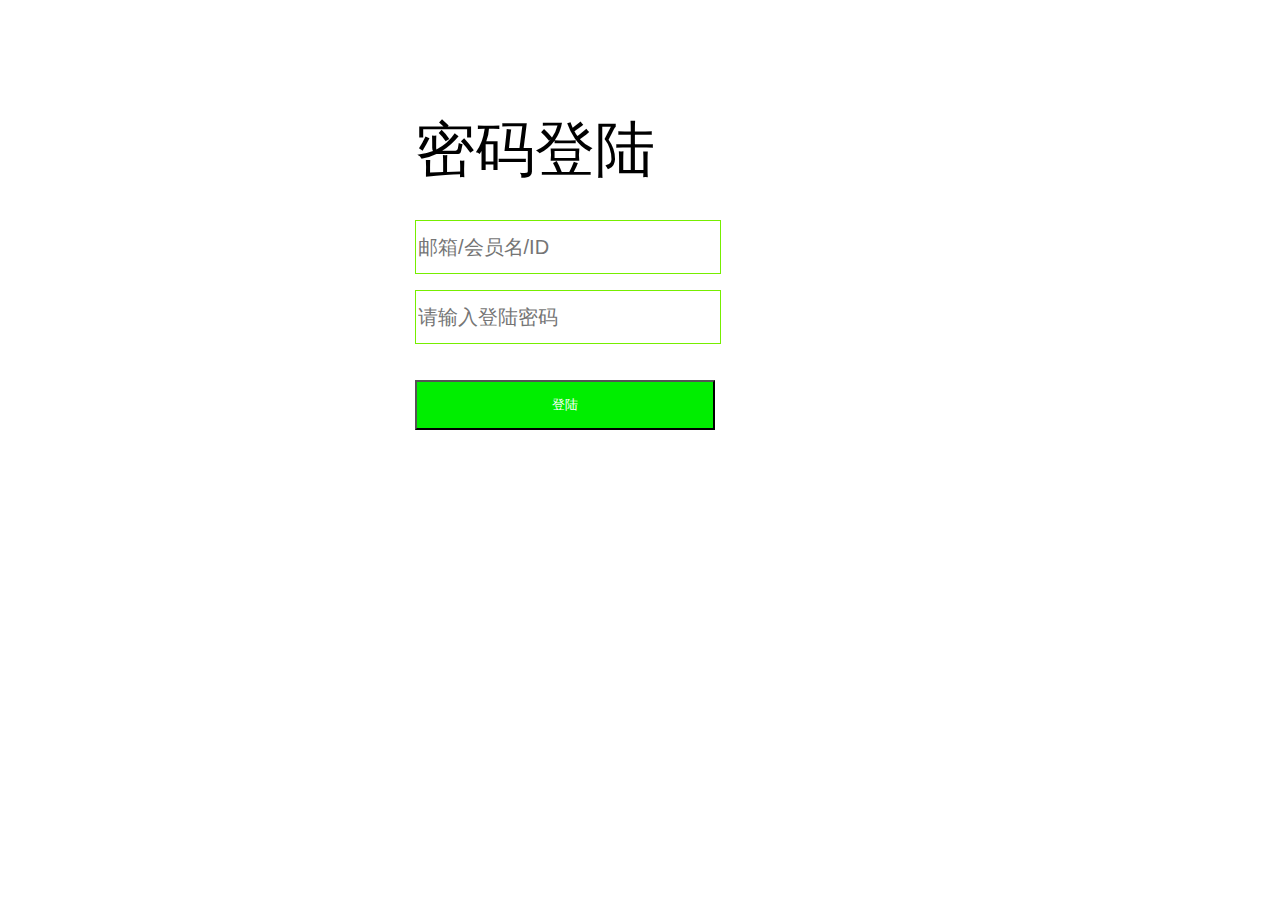
<file: JQuery/3.html>
<!DOCTYPE html>
<html lang="en">
<head>
    <meta charset="UTF-8">
    <title>登陆页面</title>
    <script src="img/jquery-1.12.4.min.js"></script>
    <style>
        body, ul{
            margin: 0px;
            padding: 0px;
            list-style: none;
        }

        #big-box{
            width: 450px;
            height: 700px;
            margin: 100px auto;
            /* background-color: #eeee; */
        }

        #big-box .box1{
            width: 400px;
            height: 100px;
            /* background-color: skyblue; */
        }

        #big-box .box1 p{
            font-size: 60px;
            text-align: left;
            line-height: 100px;
        }

        #big-box .box2{
            width: 300px;
            height: 50px;
            border: 1px solid red;
            /* visibility: hidden; */
            display: none;
            background-color: #FFDEAD;
        }

        #big-box .box2 p{
            font-size: 20px;
            line-height: 0px;
        }

        #big-box .box3 {
            margin-top: 20px;
            width: 300px;
            height: 50px;
            /* border: 1px solid #76EE00; */
            /* background-color: skyblue; */
        }

        #big-box .box3 input{
            width: 300px;
            height: 50px;
            border: 1px solid #76EE00;
            font-size: 20px;
         }

        #big-box .box4{
            margin-top: 20px;
            width: 300px;
            height: 50px;
            /* border: 1px solid #76EE00; */
        } 

        #big-box .box4 input{
            width: 300px;
            height: 50px;
            border: 1px solid #76EE00;
            font-size: 20px;
        }

        #big-box .box5{
            margin-top: 20px;
            width: 300px;
            height: 50px;
            /* border: 1px solid #76EE00; */
        }

        #big-box .box5 input{
            margin-top: 20px;
            width: 300px;
            height: 50px;
            background-color: #00EE00;
            color: #ffff;
        }

    </style>
</head>
<body>
    <div id="big-box">
        <div class="box1"><p>密码登陆</p></div>
        <div class="box2">
            <p>登陆用户名或者密码不正确</p>
        </div>
        <div class="box3">
            <input type="text" placeholder="邮箱/会员名/ID" minlength="4" maxlength="15" class="username">
        </div>
        <div class="box4">
            <input type="password" placeholder="请输入登陆密码" maxlength="15" class="password">
        </div>
        <div class="box5">
            <input type="submit" value="登陆" class="subm">
        </div>
    </div>

    <script>
      // console.log($('.subm')[0])
      

    $(function(){
      

        $('.subm').click(function(){

            var username = $('.username').val();
            console.log(username)
            var password = $('.password').val();

            if(username == 0){
                $('.box2')[0].style.display = 'block';
                return 
            }


            $.ajax({
                type: "POST",
                url: "http://playground.it266.com/login",
                data: {"username": username, "password": password},
                dataType: "json",
                success: function (result) {
                    if (result.status) {  //true
                        alert("登录成功");
                        $('.box2')[0].style.display = 'none';
                        window.location.href = './1.html'
                        window.localStorage.setItem('token',result.data.token);
                    }else{
                        $('.box2')[0].style.display = 'block';
                        return 
                    }
                },
                error: function () {
                     alert("出错了")
                }
            })

        })

        
      }) 

    </script>
</body>
</html>
</file>
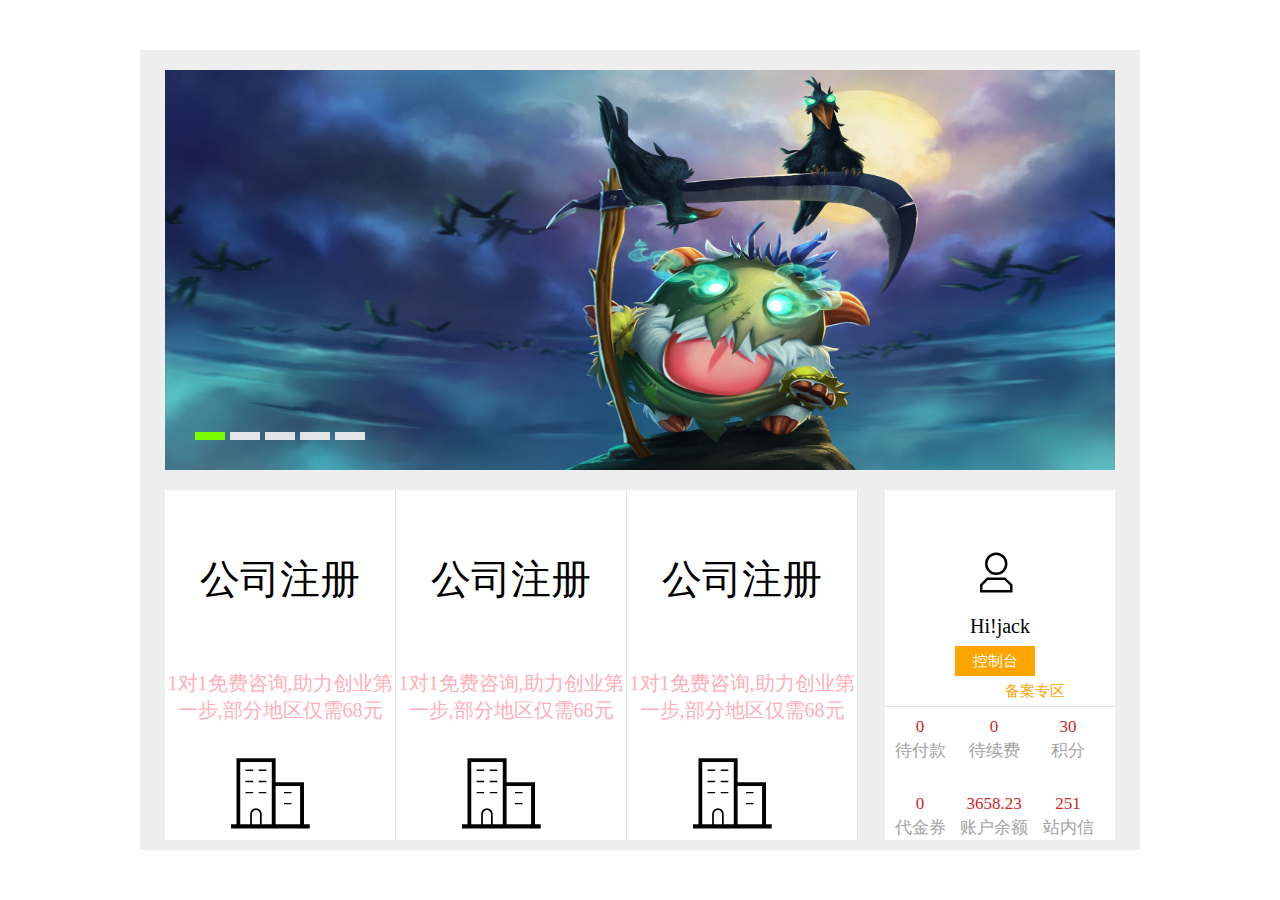
<file: JQuery/4.html>
<!DOCTYPE html>
<html lang="en">
<head>
    <meta charset="UTF-8">
    <title>成功页面</title>
    <link rel="stylesheet" href="./img/font_imd6x7w1m9/iconfont.css">
    <style>
        body, li, ul, ol {
            margin: 0px;
            padding:  0px;
            list-style: none;
        }

        #big-box{
            width:1000px;
            height: 800px;
            /* border: 1px solid black; */
            background-color: #eee;
            margin:  50px auto;
            position: relative;
        }

        #big-box #img-list li img {
            position: absolute;
        }

        #big-box #img-buttom{
            position: absolute;
            width: 175px;
            height: 8px;
            bottom: 30px;
            left: 30px;
            /* border: 1px solid red; */
        }

        #big-box #img-buttom li{
            width: 30px;
            height: 8px;
            float: left;
            background-color: #eeee;
            margin-right: 5px; 
        }

        #big-box #img-buttom li:hover{
            background-color: #7CFC00;
            cursor: pointer;
        }

        #box1{
            width: 950px;
            height: 400px;
            left: 25px;
            top: 20px;
            background-color: #000; 
            position: absolute;
        }

        #box2{
            width: 950px;
            height: 350px;
            bottom: 10px;
            left: 25px;
            /* background-color: #ffff; */
            position: absolute;
        }

        #box2 #bottom-box li {
            height: 350px;
            width: 230px;
            background-color: #ffff;
            float: left;
            border-right: 1px solid #e5e5e5;
            /* border-right: 1px solid #000; */
        }

        #box2 #bottom-box .bottom-right{
            margin-left: 27px;
            border-right: none;
            /* background-color: pink; */
        }

        #box2 #bottom-box .bottom-1 .text-1{
            font-size: 40px;
            text-align: center;
            line-height: 100px;
        }


        #box2 #bottom-box .bottom-1 .text-2{
            font-size: 20px;
            text-align: center;
            color: #FFAEB9;
        }

        #box2 #bottom-box .bottom-1 .iconfont{
            font-size: 90px;
            margin-left: 60px;
        }


        #box2 #bottom-box .bottom-4 .iconfont{
            font-size: 60px;
            margin-left: 80px;
            margin-top: 50px;
            margin-bottom: 0px;
        }


        #box2 #bottom-box .bottom-4 .text-3{
            font-size: 20px;
            text-align: center;
            color: black;
            line-height: 0px;
        }

        #box2 #bottom-box .bottom-4 .bottom-div{
            width: 100%;
            height: 60px;
            /* background-color: skyblue; */
            border-bottom: 1px solid #e5e5e5;
        }

        #box2 #bottom-box .bottom-4 .bottom-div .denglu{
            display: inline-block; 
            height: 30px;
            width: 80px;
            background-color: #FFA500;
            margin-left: 70px;

        }

        #box2 #bottom-box .bottom-4 .bottom-div .denglu p{
            text-align: center;
            color: #ffff;
            line-height: 0px;
            font-size: 15px;
        }

        #box2 #bottom-box .bottom-4 .bottom-div .denglu:hover{
            cursor: pointer;
        }

        #box2 #bottom-box .bottom-4 .bottom-div .zhuce{
            display: inline-block;
            height: 30px;
            width: 170px;
            /* border: 2px solid #FFA500; */
            margin-left: 10px ;
        }

        #box2 #bottom-box .bottom-4 .bottom-div .zhuce p{
            text-align: center;
            color: #FFA500;
            line-height: 0px;
            font-size: 15px;
            text-align: right;
        }
       
        #box2 #bottom-box .bottom-4 .bottom-div .zhuce :hover{
            cursor: pointer;
        }


        #box2 #bottom-box .bottom-4 .bottom-div1{
            width: 100%;
            height: 134px;
            /* background-color: skyblue; */
            margin-top: 0px;
            /* border-right: 1px solid #e5e5e5; */
        }


        #box2 #bottom-box .bottom-4 .bottom-1{
            width: 70px;
            height: 77px;
            /* background-color: #000; */
            display: inline-block;
        }

        #box2 #bottom-box .bottom-4 .bottom-1 .bottom-1-1{
            font-size: 17px;
            text-align: center;
            color:  #CD2626;
            margin-bottom: 0px;
            margin-top: 10px;

        }

        #box2 #bottom-box .bottom-4 .bottom-1 .bottom-1-2{
            font-size: 17px;
            text-align: center;
            color: #A3A3A3;
            margin-top: 2px;
            margin-bottom: 0px;
        }



    </style>

</head>
<body>
    <div id="big-box">
        <div id="box1">
            <ul id="img-list">
                <li>
                    <img src="img/1.jpg" alt="" width="950px" height="400px">
                </li>
                <li>
                    <img src="img/2.jpg" alt="" width="950px" height="400px">
                </li>
                <li>
                    <img src="img/3.jpg" alt="" width="950px" height="400px">
                </li>
                <li>
                    <img src="img/4.jpg" alt="" width="950px" height="400px">
                </li>
                <li>
                    <img src="img/5.jpg" alt="" width="950px" height="400px">
                </li>
            </ul>
            <ul id="img-buttom">
                <li></li>
                <li></li>
                <li></li>
                <li></li>
                <li></li>
            </ul>
        </div>
        <div id="box2">
            <ul id="bottom-box">
                <li>
                    <div class="bottom-1">
                        <p class="text-1">公司注册</p>
                        <p class="text-2">1对1免费咨询,助力创业第一步,部分地区仅需68元</p>
                        <span class="iconfont">&#xe623;</span>
                    </div>
                </li>
                <li>
                    <div class="bottom-1">
                        <p class="text-1">公司注册</p>
                        <p class="text-2">1对1免费咨询,助力创业第一步,部分地区仅需68元</p>
                        <span class="iconfont">&#xe623;</span>
                    </div>
                </li>
                <li>
                   <div class="bottom-1">
                        <p class="text-1">公司注册</p>
                        <p class="text-2">1对1免费咨询,助力创业第一步,部分地区仅需68元</p>
                        <span class="iconfont">&#xe623;</span>
                    </div>
                </li>
                <li class="bottom-right">
                    <div class="bottom-4" >
                        <p class="iconfont">&#xebac;</p>
                        <p class="text-3">Hi!jack</p>
                        <div class="bottom-div">
                            <div class="denglu">
                                <p>控制台</p>
                            </div>
                            <div class="zhuce">
                                <p>备案专区</p>
                            </div>
                    
                        </div>
                        <div class="bottom-div1">
                            <div class="bottom-1">
                                <p class="bottom-1-1">0</p>
                                <p class="bottom-1-2">待付款</p>
                            </div>
                            <div class="bottom-1">
                                <p class="bottom-1-1">0</p>
                                <p class="bottom-1-2">待续费</p>
                            </div>
                            <div class="bottom-1">
                                <p class="bottom-1-1">30</p>
                                <p class="bottom-1-2">积分</p>
                            </div>
                            <div class="bottom-1">
                                <p class="bottom-1-1">0</p>
                                <p class="bottom-1-2">代金券</p>
                            </div>
                            <div class="bottom-1">
                                <p class="bottom-1-1">3658.23</p>
                                <p class="bottom-1-2">账户余额</p>
                            </div>
                            <div class="bottom-1">
                                <p class="bottom-1-1">251</p>
                                <p class="bottom-1-2">站内信</p>
                            </div>
                        </div>
                    </div>
                </li>
            </ul>
        </div>
    </div>


<script>
    var list = document.getElementById('img-list');
    var img = list.getElementsByTagName('img');
    var li = document.getElementById('img-buttom').getElementsByTagName('li');
    console.log(li)

    var num = 0;

    run();
    timer = setInterval(run,3000);

    function run(){
        if(num>=img.length){
            num = 0
        }
        showimg(num);
        num++;
    }

    //自动显示
    function showimg(n){
        for(var i = 0;i<img.length;i++){
            img[i].style.opacity = 0; 
            li[i].style.background = '#eeee';
        }
        img[n].style.opacity = 1;
        li[n].style.background = '#7CFC00';
    }

    //手动显示
    for(var i = 0; i < li.length; i++){
        (function(m){
            li[m].onclick = function(){
                clearInterval(timer);
                showimg(m);
                num = m; 
                timer = setInterval(run, 3000);
            }
        })( i );
    }
</script>
</body>
</html>
</file>
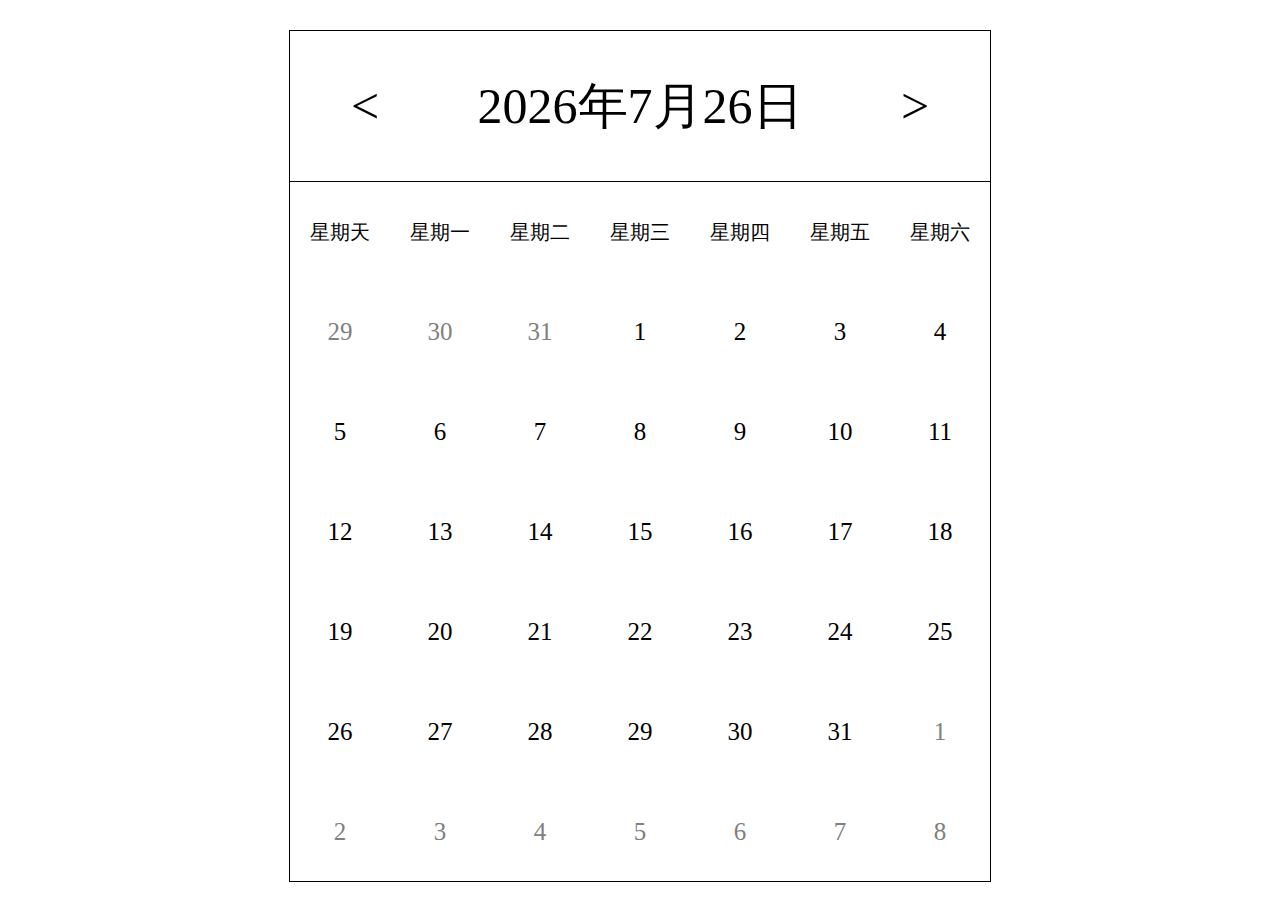
<file: 日历/wwww.html>
<!DOCTYPE html>
<html lang="en">
<head>
    <meta charset="UTF-8">
    <title>日历</title>
</head>
<style>
    ul ,li,body{
        margin: 0px;
        list-style: none;
        padding: 0px;
    }
    #box{
        height: 850px;
        width:  700px;
        /* background-color: skyblue; */
        border: 1px solid;
        margin: 30px auto;
    }
    #top-box{
        height: 150px;
        width: auto;   
        border-bottom: 1px solid;
    }
    #left{
        height: 150px;
        width: 150px;
        float: left;
        /* background-color: green; */
        text-align: center;
        line-height: 150px;
        font-size: 50px;
    }
    #left:hover ,#right:hover{
        background-color: rgb(30, 30, 30, 0.2);
    }
    #top-conter{
        height: 150px;
        width: 400px;
        /* background-color: blue; */
        float: left;
        text-align: center;
        line-height: 150px;
        font-size: 50px;
    }

    #right{
        height: 150px;
        width: 150px;
        /* background-color: skyblue; */
        float: left;
        text-align: center;
        line-height: 150px;
        font-size: 50px;
    }

    #bottom-box{
        height: 600px;
        width: 700px;
    }
    #bottom-top{
        width: 700px;
        height: 100px;   
    }
    #bottom-top ul li{
        float: left;
        line-height: 100px;
        text-align: center;
        font-size: 20px;
        width: 100px;
    }
    #bottom-bottom{
        width: 700px;
        height: 600px;
    }
    #bottom-bottom ul li{
        float: left;
        line-height: 100px;
        text-align: center;
        width: 100px;
        font-size: 25px;
    }

    #bottom-bottom .date :hover{
        background-color: skyblue;
    }




</style>
<body>
    <div id="box">
        <div id="top-box">
            <div id="left">&lt;</div>
            <div id="top-conter"></div>
            <div id="right">&gt;</div>
        </div>
        <div id="bottom-box">
            <div id="bottom-top"> 
                <ul>
                    <li>星期天</li>
                    <li>星期一</li>
                    <li>星期二</li>
                    <li>星期三</li>
                    <li>星期四</li>
                    <li>星期五</li>
                    <li>星期六</li>
                </ul>
            </div>
            <div id="bottom-bottom" onclick="getdate(event)">
                <ul class="date">
                    <li>12</li>
                    <li>1</li>
                    <li>1</li>
                    <li>1</li>
                    <li>1</li>
                    <li>1</li>
                    <li>1</li>
                </ul>
                <ul class="date">
                    <li>1</li>
                    <li>1</li>
                    <li>1</li>
                    <li>1</li>
                    <li>1</li>
                    <li>1</li>
                    <li>1</li>
                </ul>
                <ul class="date">
                    <li>1</li>
                    <li>1</li>
                    <li>1</li>
                    <li>1</li>
                    <li>1</li>
                    <li>1</li>
                    <li>1</li>
                </ul>
                <ul class="date">
                    <li>1</li>
                    <li>1</li>
                    <li>1</li>
                    <li>1</li>
                    <li>1</li>
                    <li>1</li>
                    <li>1</li>
                </ul>
                <ul class="date">
                    <li>1</li>
                    <li>1</li>
                    <li>1</li>
                    <li>1</li>
                    <li>1</li>
                    <li>1</li>
                    <li>1</li>
                </ul>
                <ul class="date">
                    <li>1</li>
                    <li>1</li>
                    <li>1</li>
                    <li>1</li>
                    <li>1</li>
                    <li>1</li>
                    <li>1</li>
                </ul>
            </div>
        </div>
    </div>
    <script src="./www.js"></script>
</body>
</html>
</file>
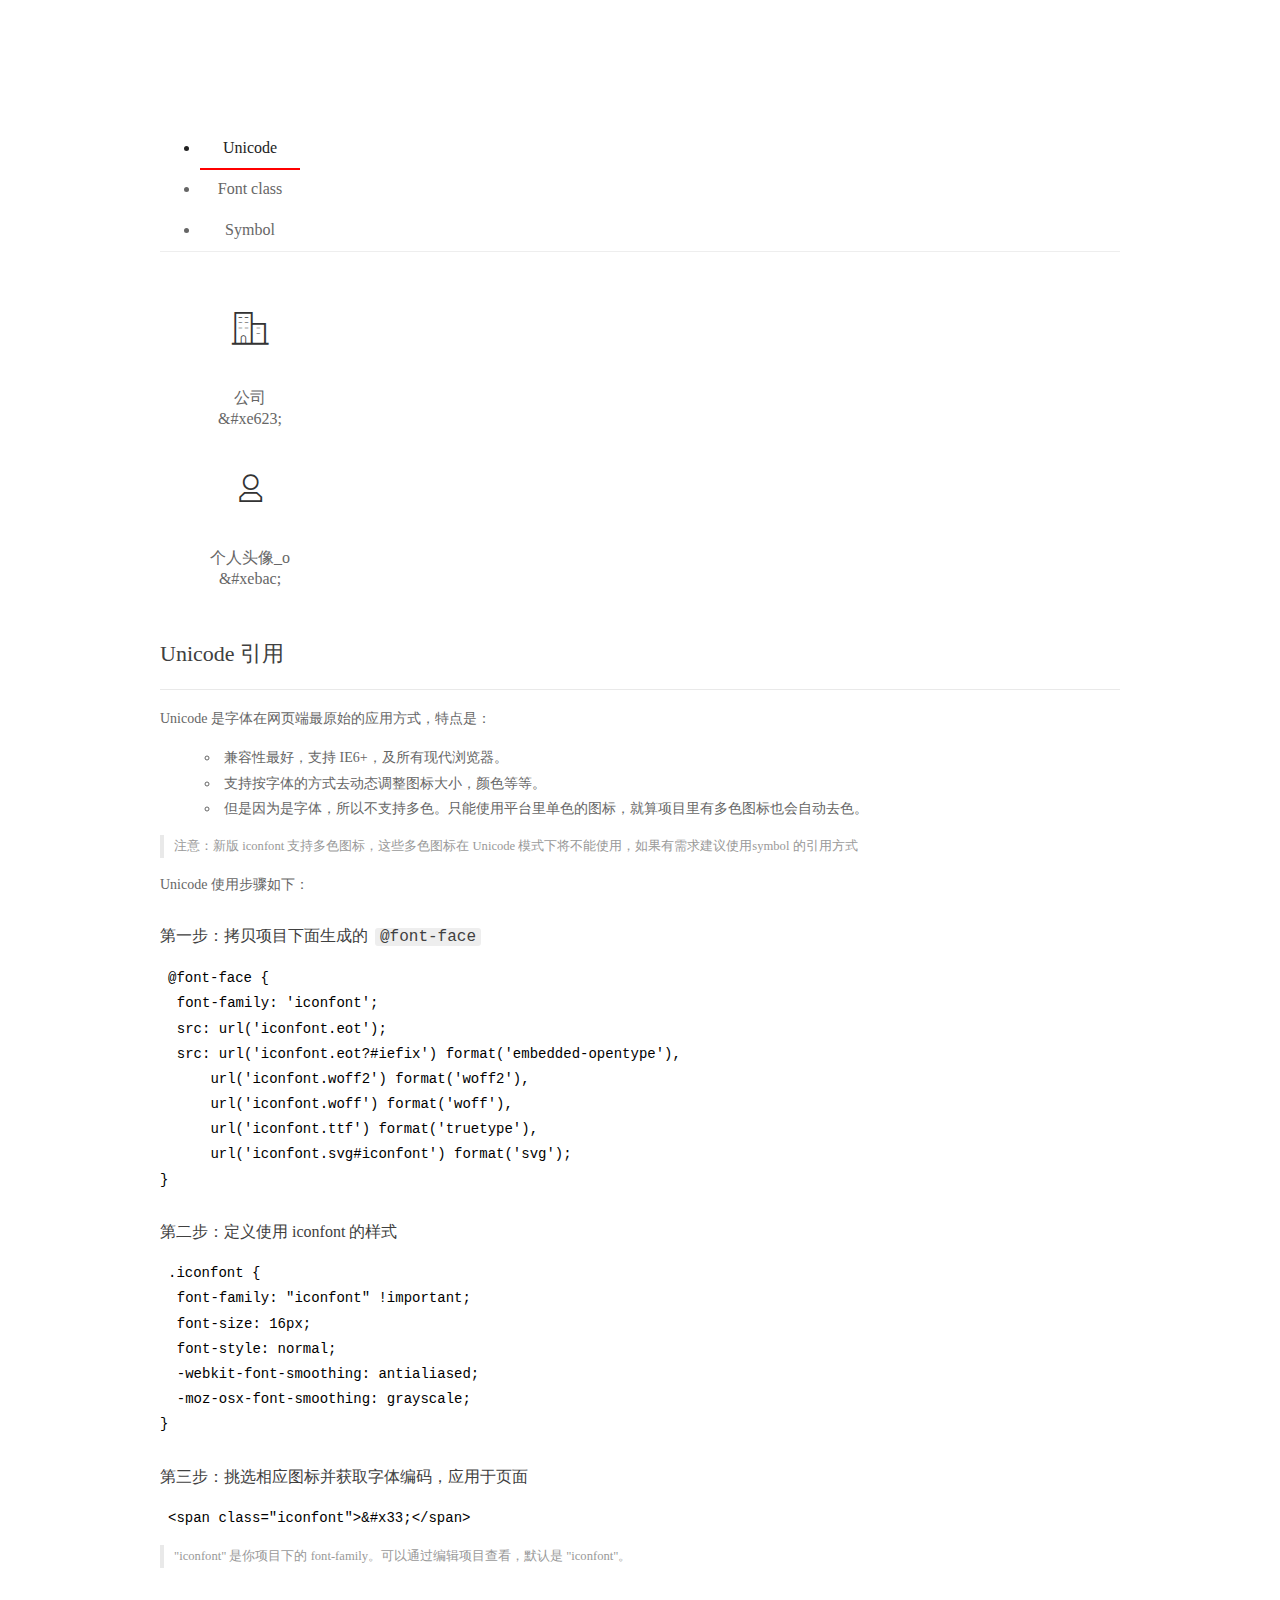
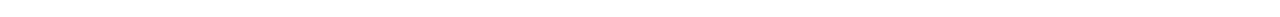
<file: JQuery/img/font_imd6x7w1m9/demo_index.html>
<!DOCTYPE html>
<html>
<head>
  <meta charset="utf-8"/>
  <title>IconFont Demo</title>
  <link rel="shortcut icon" href="https://gtms04.alicdn.com/tps/i4/TB1_oz6GVXXXXaFXpXXJDFnIXXX-64-64.ico" type="image/x-icon"/>
  <link rel="stylesheet" href="https://g.alicdn.com/thx/cube/1.3.2/cube.min.css">
  <link rel="stylesheet" href="demo.css">
  <link rel="stylesheet" href="iconfont.css">
  <script src="iconfont.js"></script>
  <!-- jQuery -->
  <script src="https://a1.alicdn.com/oss/uploads/2018/12/26/7bfddb60-08e8-11e9-9b04-53e73bb6408b.js"></script>
  <!-- 代码高亮 -->
  <script src="https://a1.alicdn.com/oss/uploads/2018/12/26/a3f714d0-08e6-11e9-8a15-ebf944d7534c.js"></script>
</head>
<body>
  <div class="main">
    <h1 class="logo"><a href="https://www.iconfont.cn/" title="iconfont 首页" target="_blank">&#xe86b;</a></h1>
    <div class="nav-tabs">
      <ul id="tabs" class="dib-box">
        <li class="dib active"><span>Unicode</span></li>
        <li class="dib"><span>Font class</span></li>
        <li class="dib"><span>Symbol</span></li>
      </ul>
      
    </div>
    <div class="tab-container">
      <div class="content unicode" style="display: block;">
          <ul class="icon_lists dib-box">
          
            <li class="dib">
              <span class="icon iconfont">&#xe623;</span>
                <div class="name">公司</div>
                <div class="code-name">&amp;#xe623;</div>
              </li>
          
            <li class="dib">
              <span class="icon iconfont">&#xebac;</span>
                <div class="name">个人头像_o</div>
                <div class="code-name">&amp;#xebac;</div>
              </li>
          
          </ul>
          <div class="article markdown">
          <h2 id="unicode-">Unicode 引用</h2>
          <hr>

          <p>Unicode 是字体在网页端最原始的应用方式，特点是：</p>
          <ul>
            <li>兼容性最好，支持 IE6+，及所有现代浏览器。</li>
            <li>支持按字体的方式去动态调整图标大小，颜色等等。</li>
            <li>但是因为是字体，所以不支持多色。只能使用平台里单色的图标，就算项目里有多色图标也会自动去色。</li>
          </ul>
          <blockquote>
            <p>注意：新版 iconfont 支持多色图标，这些多色图标在 Unicode 模式下将不能使用，如果有需求建议使用symbol 的引用方式</p>
          </blockquote>
          <p>Unicode 使用步骤如下：</p>
          <h3 id="-font-face">第一步：拷贝项目下面生成的 <code>@font-face</code></h3>
<pre><code class="language-css"
>@font-face {
  font-family: 'iconfont';
  src: url('iconfont.eot');
  src: url('iconfont.eot?#iefix') format('embedded-opentype'),
      url('iconfont.woff2') format('woff2'),
      url('iconfont.woff') format('woff'),
      url('iconfont.ttf') format('truetype'),
      url('iconfont.svg#iconfont') format('svg');
}
</code></pre>
          <h3 id="-iconfont-">第二步：定义使用 iconfont 的样式</h3>
<pre><code class="language-css"
>.iconfont {
  font-family: "iconfont" !important;
  font-size: 16px;
  font-style: normal;
  -webkit-font-smoothing: antialiased;
  -moz-osx-font-smoothing: grayscale;
}
</code></pre>
          <h3 id="-">第三步：挑选相应图标并获取字体编码，应用于页面</h3>
<pre>
<code class="language-html"
>&lt;span class="iconfont"&gt;&amp;#x33;&lt;/span&gt;
</code></pre>
          <blockquote>
            <p>"iconfont" 是你项目下的 font-family。可以通过编辑项目查看，默认是 "iconfont"。</p>
          </blockquote>
          </div>
      </div>
      <div class="content font-class">
        <ul class="icon_lists dib-box">
          
          <li class="dib">
            <span class="icon iconfont icon-gongsi"></span>
            <div class="name">
              公司
            </div>
            <div class="code-name">.icon-gongsi
            </div>
          </li>
          
          <li class="dib">
            <span class="icon iconfont icon-gerentouxiang_o"></span>
            <div class="name">
              个人头像_o
            </div>
            <div class="code-name">.icon-gerentouxiang_o
            </div>
          </li>
          
        </ul>
        <div class="article markdown">
        <h2 id="font-class-">font-class 引用</h2>
        <hr>

        <p>font-class 是 Unicode 使用方式的一种变种，主要是解决 Unicode 书写不直观，语意不明确的问题。</p>
        <p>与 Unicode 使用方式相比，具有如下特点：</p>
        <ul>
          <li>兼容性良好，支持 IE8+，及所有现代浏览器。</li>
          <li>相比于 Unicode 语意明确，书写更直观。可以很容易分辨这个 icon 是什么。</li>
          <li>因为使用 class 来定义图标，所以当要替换图标时，只需要修改 class 里面的 Unicode 引用。</li>
          <li>不过因为本质上还是使用的字体，所以多色图标还是不支持的。</li>
        </ul>
        <p>使用步骤如下：</p>
        <h3 id="-fontclass-">第一步：引入项目下面生成的 fontclass 代码：</h3>
<pre><code class="language-html">&lt;link rel="stylesheet" href="./iconfont.css"&gt;
</code></pre>
        <h3 id="-">第二步：挑选相应图标并获取类名，应用于页面：</h3>
<pre><code class="language-html">&lt;span class="iconfont icon-xxx"&gt;&lt;/span&gt;
</code></pre>
        <blockquote>
          <p>"
            iconfont" 是你项目下的 font-family。可以通过编辑项目查看，默认是 "iconfont"。</p>
        </blockquote>
      </div>
      </div>
      <div class="content symbol">
          <ul class="icon_lists dib-box">
          
            <li class="dib">
                <svg class="icon svg-icon" aria-hidden="true">
                  <use xlink:href="#icon-gongsi"></use>
                </svg>
                <div class="name">公司</div>
                <div class="code-name">#icon-gongsi</div>
            </li>
          
            <li class="dib">
                <svg class="icon svg-icon" aria-hidden="true">
                  <use xlink:href="#icon-gerentouxiang_o"></use>
                </svg>
                <div class="name">个人头像_o</div>
                <div class="code-name">#icon-gerentouxiang_o</div>
            </li>
          
          </ul>
          <div class="article markdown">
          <h2 id="symbol-">Symbol 引用</h2>
          <hr>

          <p>这是一种全新的使用方式，应该说这才是未来的主流，也是平台目前推荐的用法。相关介绍可以参考这篇<a href="">文章</a>
            这种用法其实是做了一个 SVG 的集合，与另外两种相比具有如下特点：</p>
          <ul>
            <li>支持多色图标了，不再受单色限制。</li>
            <li>通过一些技巧，支持像字体那样，通过 <code>font-size</code>, <code>color</code> 来调整样式。</li>
            <li>兼容性较差，支持 IE9+，及现代浏览器。</li>
            <li>浏览器渲染 SVG 的性能一般，还不如 png。</li>
          </ul>
          <p>使用步骤如下：</p>
          <h3 id="-symbol-">第一步：引入项目下面生成的 symbol 代码：</h3>
<pre><code class="language-html">&lt;script src="./iconfont.js"&gt;&lt;/script&gt;
</code></pre>
          <h3 id="-css-">第二步：加入通用 CSS 代码（引入一次就行）：</h3>
<pre><code class="language-html">&lt;style&gt;
.icon {
  width: 1em;
  height: 1em;
  vertical-align: -0.15em;
  fill: currentColor;
  overflow: hidden;
}
&lt;/style&gt;
</code></pre>
          <h3 id="-">第三步：挑选相应图标并获取类名，应用于页面：</h3>
<pre><code class="language-html">&lt;svg class="icon" aria-hidden="true"&gt;
  &lt;use xlink:href="#icon-xxx"&gt;&lt;/use&gt;
&lt;/svg&gt;
</code></pre>
          </div>
      </div>

    </div>
  </div>
  <script>
  $(document).ready(function () {
      $('.tab-container .content:first').show()

      $('#tabs li').click(function (e) {
        var tabContent = $('.tab-container .content')
        var index = $(this).index()

        if ($(this).hasClass('active')) {
          return
        } else {
          $('#tabs li').removeClass('active')
          $(this).addClass('active')

          tabContent.hide().eq(index).fadeIn()
        }
      })
    })
  </script>
</body>
</html>
</file>
<file: JQuery/img/font_imd6x7w1m9/iconfont.css>
@font-face {font-family: "iconfont";
  src: url('iconfont.eot?t=1581043937350'); /* IE9 */
  src: url('iconfont.eot?t=1581043937350#iefix') format('embedded-opentype'), /* IE6-IE8 */
  url('[data-uri]') format('woff2'),
  url('iconfont.woff?t=1581043937350') format('woff'),
  url('iconfont.ttf?t=1581043937350') format('truetype'), /* chrome, firefox, opera, Safari, Android, iOS 4.2+ */
  url('iconfont.svg?t=1581043937350#iconfont') format('svg'); /* iOS 4.1- */
}

.iconfont {
  font-family: "iconfont" !important;
  font-size: 16px;
  font-style: normal;
  -webkit-font-smoothing: antialiased;
  -moz-osx-font-smoothing: grayscale;
}

.icon-gongsi:before {
  content: "\e623";
}

.icon-gerentouxiang_o:before {
  content: "\ebac";
}
</file>
<file: JQuery/img/font_imd6x7w1m9/demo.css>
/* Logo 字体 */
@font-face {
  font-family: "iconfont logo";
  src: url('https://at.alicdn.com/t/font_985780_km7mi63cihi.eot?t=1545807318834');
  src: url('https://at.alicdn.com/t/font_985780_km7mi63cihi.eot?t=1545807318834#iefix') format('embedded-opentype'),
    url('https://at.alicdn.com/t/font_985780_km7mi63cihi.woff?t=1545807318834') format('woff'),
    url('https://at.alicdn.com/t/font_985780_km7mi63cihi.ttf?t=1545807318834') format('truetype'),
    url('https://at.alicdn.com/t/font_985780_km7mi63cihi.svg?t=1545807318834#iconfont') format('svg');
}

.logo {
  font-family: "iconfont logo";
  font-size: 160px;
  font-style: normal;
  -webkit-font-smoothing: antialiased;
  -moz-osx-font-smoothing: grayscale;
}

/* tabs */
.nav-tabs {
  position: relative;
}

.nav-tabs .nav-more {
  position: absolute;
  right: 0;
  bottom: 0;
  height: 42px;
  line-height: 42px;
  color: #666;
}

#tabs {
  border-bottom: 1px solid #eee;
}

#tabs li {
  cursor: pointer;
  width: 100px;
  height: 40px;
  line-height: 40px;
  text-align: center;
  font-size: 16px;
  border-bottom: 2px solid transparent;
  position: relative;
  z-index: 1;
  margin-bottom: -1px;
  color: #666;
}


#tabs .active {
  border-bottom-color: #f00;
  color: #222;
}

.tab-container .content {
  display: none;
}

/* 页面布局 */
.main {
  padding: 30px 100px;
  width: 960px;
  margin: 0 auto;
}

.main .logo {
  color: #333;
  text-align: left;
  margin-bottom: 30px;
  line-height: 1;
  height: 110px;
  margin-top: -50px;
  overflow: hidden;
  *zoom: 1;
}

.main .logo a {
  font-size: 160px;
  color: #333;
}

.helps {
  margin-top: 40px;
}

.helps pre {
  padding: 20px;
  margin: 10px 0;
  border: solid 1px #e7e1cd;
  background-color: #fffdef;
  overflow: auto;
}

.icon_lists {
  width: 100% !important;
  overflow: hidden;
  *zoom: 1;
}

.icon_lists li {
  width: 100px;
  margin-bottom: 10px;
  margin-right: 20px;
  text-align: center;
  list-style: none !important;
  cursor: default;
}

.icon_lists li .code-name {
  line-height: 1.2;
}

.icon_lists .icon {
  display: block;
  height: 100px;
  line-height: 100px;
  font-size: 42px;
  margin: 10px auto;
  color: #333;
  -webkit-transition: font-size 0.25s linear, width 0.25s linear;
  -moz-transition: font-size 0.25s linear, width 0.25s linear;
  transition: font-size 0.25s linear, width 0.25s linear;
}

.icon_lists .icon:hover {
  font-size: 100px;
}

.icon_lists .svg-icon {
  /* 通过设置 font-size 来改变图标大小 */
  width: 1em;
  /* 图标和文字相邻时，垂直对齐 */
  vertical-align: -0.15em;
  /* 通过设置 color 来改变 SVG 的颜色/fill */
  fill: currentColor;
  /* path 和 stroke 溢出 viewBox 部分在 IE 下会显示
      normalize.css 中也包含这行 */
  overflow: hidden;
}

.icon_lists li .name,
.icon_lists li .code-name {
  color: #666;
}

/* markdown 样式 */
.markdown {
  color: #666;
  font-size: 14px;
  line-height: 1.8;
}

.highlight {
  line-height: 1.5;
}

.markdown img {
  vertical-align: middle;
  max-width: 100%;
}

.markdown h1 {
  color: #404040;
  font-weight: 500;
  line-height: 40px;
  margin-bottom: 24px;
}

.markdown h2,
.markdown h3,
.markdown h4,
.markdown h5,
.markdown h6 {
  color: #404040;
  margin: 1.6em 0 0.6em 0;
  font-weight: 500;
  clear: both;
}

.markdown h1 {
  font-size: 28px;
}

.markdown h2 {
  font-size: 22px;
}

.markdown h3 {
  font-size: 16px;
}

.markdown h4 {
  font-size: 14px;
}

.markdown h5 {
  font-size: 12px;
}

.markdown h6 {
  font-size: 12px;
}

.markdown hr {
  height: 1px;
  border: 0;
  background: #e9e9e9;
  margin: 16px 0;
  clear: both;
}

.markdown p {
  margin: 1em 0;
}

.markdown>p,
.markdown>blockquote,
.markdown>.highlight,
.markdown>ol,
.markdown>ul {
  width: 80%;
}

.markdown ul>li {
  list-style: circle;
}

.markdown>ul li,
.markdown blockquote ul>li {
  margin-left: 20px;
  padding-left: 4px;
}

.markdown>ul li p,
.markdown>ol li p {
  margin: 0.6em 0;
}

.markdown ol>li {
  list-style: decimal;
}

.markdown>ol li,
.markdown blockquote ol>li {
  margin-left: 20px;
  padding-left: 4px;
}

.markdown code {
  margin: 0 3px;
  padding: 0 5px;
  background: #eee;
  border-radius: 3px;
}

.markdown strong,
.markdown b {
  font-weight: 600;
}

.markdown>table {
  border-collapse: collapse;
  border-spacing: 0px;
  empty-cells: show;
  border: 1px solid #e9e9e9;
  width: 95%;
  margin-bottom: 24px;
}

.markdown>table th {
  white-space: nowrap;
  color: #333;
  font-weight: 600;
}

.markdown>table th,
.markdown>table td {
  border: 1px solid #e9e9e9;
  padding: 8px 16px;
  text-align: left;
}

.markdown>table th {
  background: #F7F7F7;
}

.markdown blockquote {
  font-size: 90%;
  color: #999;
  border-left: 4px solid #e9e9e9;
  padding-left: 0.8em;
  margin: 1em 0;
}

.markdown blockquote p {
  margin: 0;
}

.markdown .anchor {
  opacity: 0;
  transition: opacity 0.3s ease;
  margin-left: 8px;
}

.markdown .waiting {
  color: #ccc;
}

.markdown h1:hover .anchor,
.markdown h2:hover .anchor,
.markdown h3:hover .anchor,
.markdown h4:hover .anchor,
.markdown h5:hover .anchor,
.markdown h6:hover .anchor {
  opacity: 1;
  display: inline-block;
}

.markdown>br,
.markdown>p>br {
  clear: both;
}


.hljs {
  display: block;
  background: white;
  padding: 0.5em;
  color: #333333;
  overflow-x: auto;
}

.hljs-comment,
.hljs-meta {
  color: #969896;
}

.hljs-string,
.hljs-variable,
.hljs-template-variable,
.hljs-strong,
.hljs-emphasis,
.hljs-quote {
  color: #df5000;
}

.hljs-keyword,
.hljs-selector-tag,
.hljs-type {
  color: #a71d5d;
}

.hljs-literal,
.hljs-symbol,
.hljs-bullet,
.hljs-attribute {
  color: #0086b3;
}

.hljs-section,
.hljs-name {
  color: #63a35c;
}

.hljs-tag {
  color: #333333;
}

.hljs-title,
.hljs-attr,
.hljs-selector-id,
.hljs-selector-class,
.hljs-selector-attr,
.hljs-selector-pseudo {
  color: #795da3;
}

.hljs-addition {
  color: #55a532;
  background-color: #eaffea;
}

.hljs-deletion {
  color: #bd2c00;
  background-color: #ffecec;
}

.hljs-link {
  text-decoration: underline;
}

/* 代码高亮 */
/* PrismJS 1.15.0
https://prismjs.com/download.html#themes=prism&languages=markup+css+clike+javascript */
/**
 * prism.js default theme for JavaScript, CSS and HTML
 * Based on dabblet (http://dabblet.com)
 * @author Lea Verou
 */
code[class*="language-"],
pre[class*="language-"] {
  color: black;
  background: none;
  text-shadow: 0 1px white;
  font-family: Consolas, Monaco, 'Andale Mono', 'Ubuntu Mono', monospace;
  text-align: left;
  white-space: pre;
  word-spacing: normal;
  word-break: normal;
  word-wrap: normal;
  line-height: 1.5;

  -moz-tab-size: 4;
  -o-tab-size: 4;
  tab-size: 4;

  -webkit-hyphens: none;
  -moz-hyphens: none;
  -ms-hyphens: none;
  hyphens: none;
}

pre[class*="language-"]::-moz-selection,
pre[class*="language-"] ::-moz-selection,
code[class*="language-"]::-moz-selection,
code[class*="language-"] ::-moz-selection {
  text-shadow: none;
  background: #b3d4fc;
}

pre[class*="language-"]::selection,
pre[class*="language-"] ::selection,
code[class*="language-"]::selection,
code[class*="language-"] ::selection {
  text-shadow: none;
  background: #b3d4fc;
}

@media print {

  code[class*="language-"],
  pre[class*="language-"] {
    text-shadow: none;
  }
}

/* Code blocks */
pre[class*="language-"] {
  padding: 1em;
  margin: .5em 0;
  overflow: auto;
}

:not(pre)>code[class*="language-"],
pre[class*="language-"] {
  background: #f5f2f0;
}

/* Inline code */
:not(pre)>code[class*="language-"] {
  padding: .1em;
  border-radius: .3em;
  white-space: normal;
}

.token.comment,
.token.prolog,
.token.doctype,
.token.cdata {
  color: slategray;
}

.token.punctuation {
  color: #999;
}

.namespace {
  opacity: .7;
}

.token.property,
.token.tag,
.token.boolean,
.token.number,
.token.constant,
.token.symbol,
.token.deleted {
  color: #905;
}

.token.selector,
.token.attr-name,
.token.string,
.token.char,
.token.builtin,
.token.inserted {
  color: #690;
}

.token.operator,
.token.entity,
.token.url,
.language-css .token.string,
.style .token.string {
  color: #9a6e3a;
  background: hsla(0, 0%, 100%, .5);
}

.token.atrule,
.token.attr-value,
.token.keyword {
  color: #07a;
}

.token.function,
.token.class-name {
  color: #DD4A68;
}

.token.regex,
.token.important,
.token.variable {
  color: #e90;
}

.token.important,
.token.bold {
  font-weight: bold;
}

.token.italic {
  font-style: italic;
}

.token.entity {
  cursor: help;
}
</file>
